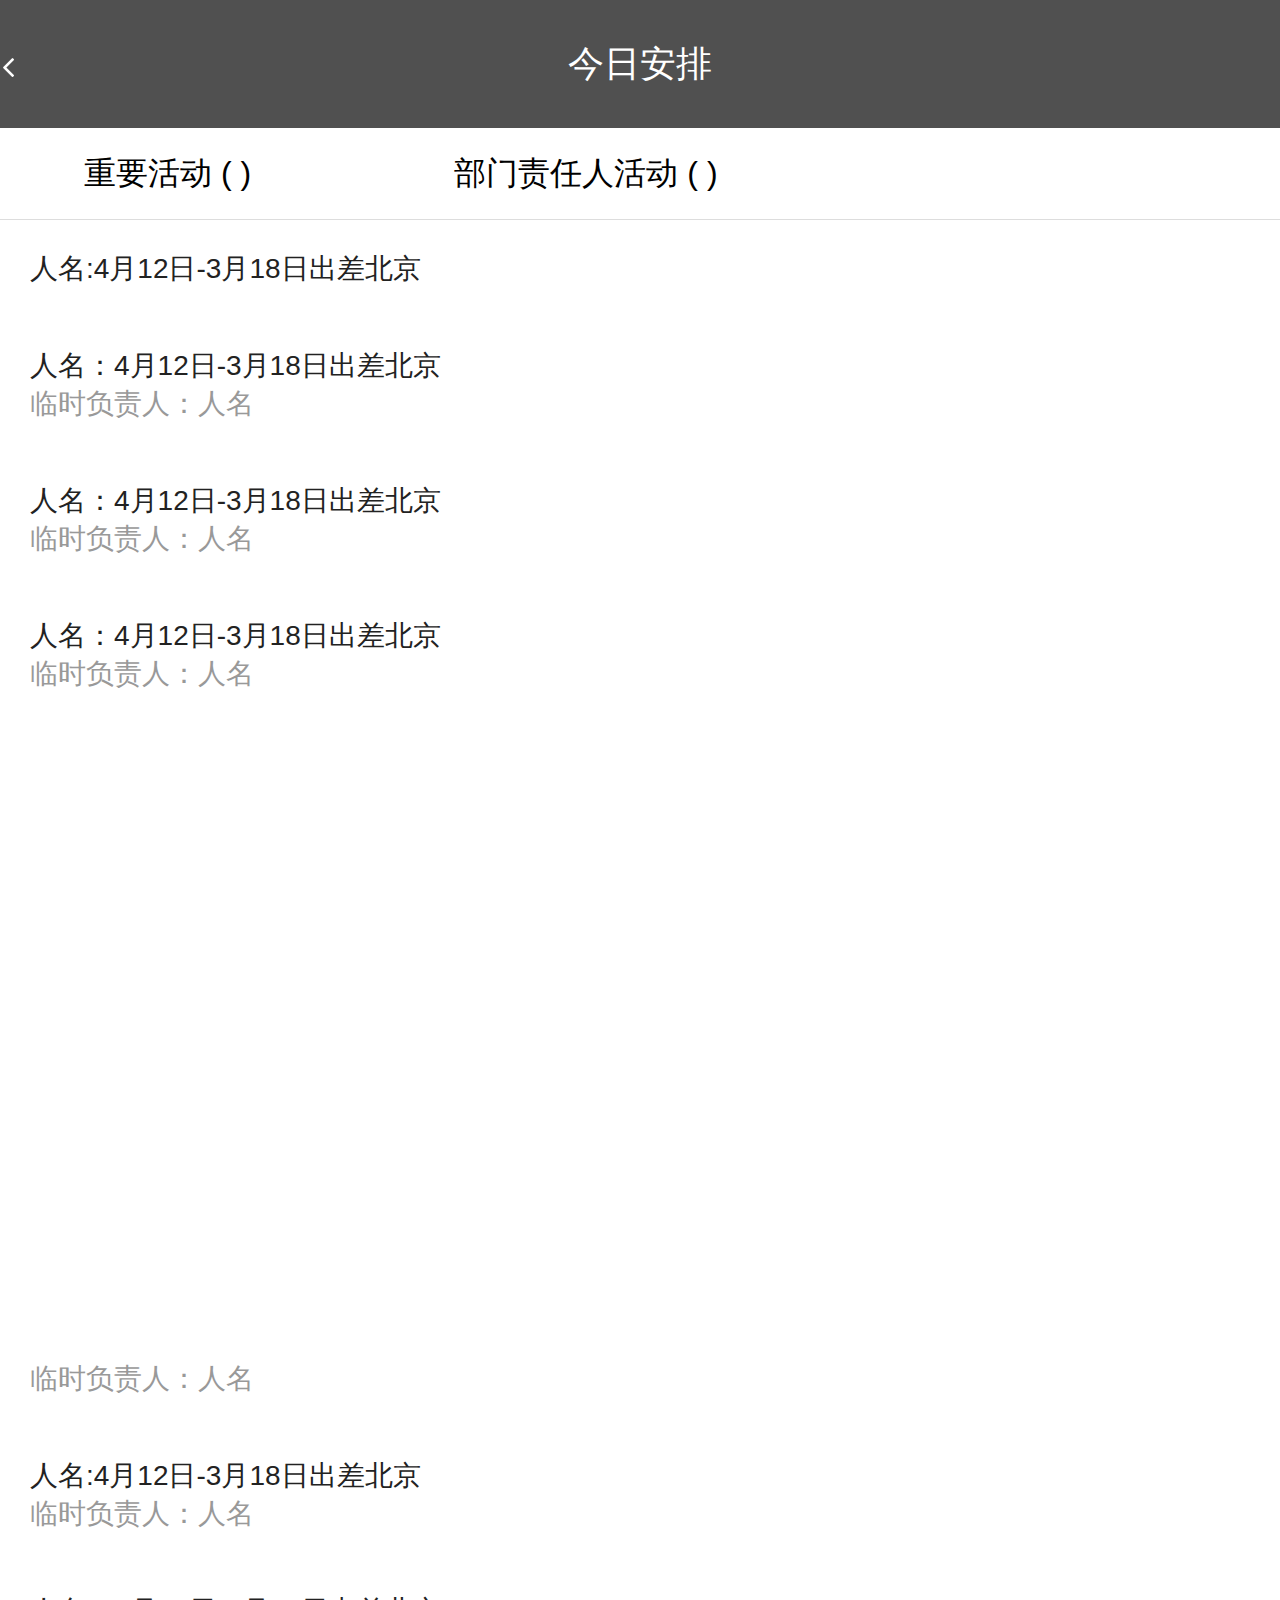
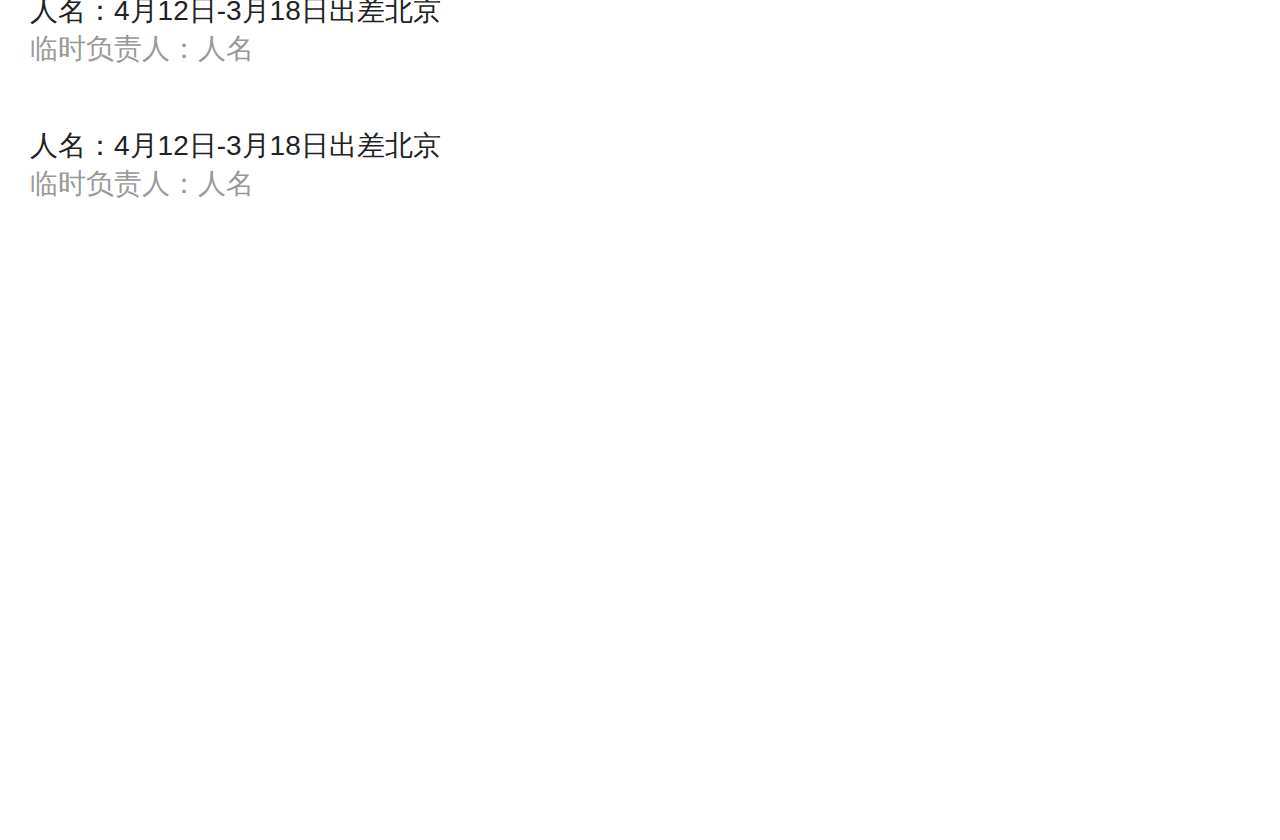
<file: index.html>
<!DOCTYPE html>
<html lang="en">
<head>
    <meta charset="UTF-8">
    <title>今日安排</title>
    <meta name="viewport"
          content="width=device-width, user-scalable=no, initial-scale=1.0, maximum-scale=1.0, minimum-scale=1.0">
    <link rel="stylesheet" href="./css/reset.min.css">
    <link rel="stylesheet" href="./css/today.css">
    <script src="./js/font.js"></script>
</head>
<body>
<!--头部-->
<div class="head">
    <a href="#" onclick="history.back()">
        <img src="images/u5831.png" alt="">
    </a>
    <span>今日安排</span>
</div>
<!--头部-->
<!--头部导航-->
<nav>
    <p class="zhong cur" id="ipt">重要活动
    <span>
        ( )
    </span>
    </p>
    <p class="bu cur" id="dpt">
        部门责任人活动
        <span>
            ( )
        </span>
    </p>
    <b class="oa" id="oa"></b><b class="ob" id="ob"></b>
</nav>
<!--头部导航-->
<!--body-->
<main id="one">
<div class="content">
    <p class="first">
       <span>人名:</span><span>4月12日-3月18日</span>出差北京
    </p>

</div>
    <p class="b"></p>
    <div class="content">
        <p class="first">
            人名：4月12日-3月18日出差北京
        </p>
        <p class="last">
            临时负责人：人名
        </p>
    </div>
    <p class="b"></p>
    <div class="content">
        <p class="first">
            人名：4月12日-3月18日出差北京
        </p>
        <p class="last">
            临时负责人：人名
        </p>
    </div>
    <p class="b"></p>
    <div class="content">
        <p class="first">
            人名：4月12日-3月18日出差北京
        </p>
        <p class="last">
            临时负责人：人名
        </p>
    </div>
    <p class="b"></p>
</main>
<div class="two" id="two">
    <div class="content">
        <p class="first">

        </p>
        <p class="last">
            临时负责人：人名
        </p>
    </div>
    <p class="b"></p>
    <div class="content">
        <p class="first">
            <span>人名</span>:<span>4月12日-3月18日</span>出差北京
        </p>
        <p class="last">
            <span>临时负责人</span>：<span>人名</span>
        </p>
    </div>
    <p class="b"></p>
    <div class="content">
        <p class="first">
            人名：4月12日-3月18日出差北京
        </p>
        <p class="last">
            临时负责人：人名
        </p>
    </div>
    <p class="b"></p>
    <div class="content">
        <p class="first">
            人名：4月12日-3月18日出差北京
        </p>
        <p class="last">
            临时负责人：人名
        </p>
    </div>
    <p class="b"></p>
</div>
<!--body-->
<script src="./js/jquery-1.11.3.js"></script>
<script src="./js/today.js"></script>
</body>
</html>
</file>
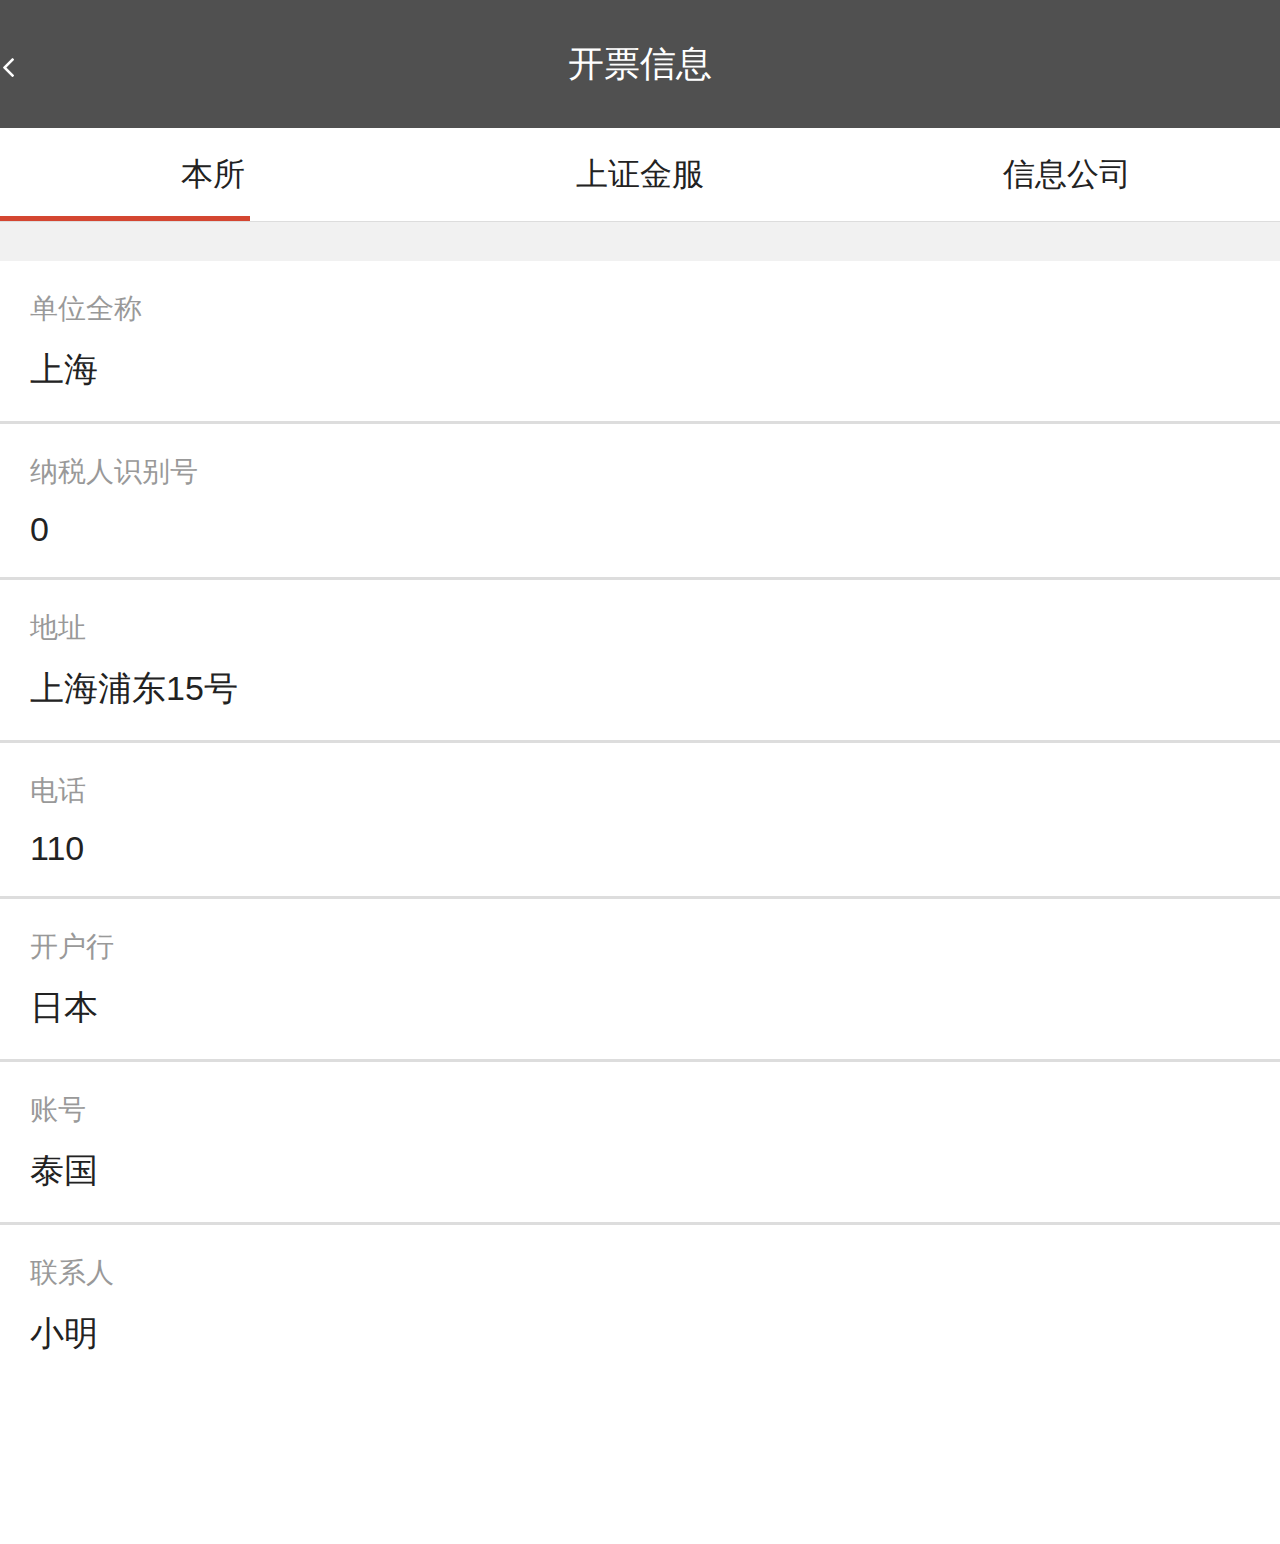
<file: biling.html>
<!DOCTYPE html>
<html lang="en">
<head>
    <meta charset="UTF-8">
    <title>开票信息</title>
    <meta name="viewport"
          content="width=device-width, user-scalable=no, initial-scale=1.0, maximum-scale=1.0, minimum-scale=1.0">
    <link rel="stylesheet" href="./css/reset.min.css">
    <link rel="stylesheet" href="./css/biling.css">
    <script src="./js/font.js"></script>
</head>
<body>
<section>
    <!--头部-->
    <div class="biling">
        <a href="#" onclick="history.back()">
            <img src="images/u5831.png" alt="">
        </a>
        <span>开票信息</span>
    </div>
    <!--头部-->
    <!--导航-->
    <nav>
            <span id="the" class="oS">本所</span>
            <span id="service" class="oS">上证金服</span>
            <span id="company" class="oS">信息公司</span>
        <div>
            <b class="oa" id="oa" ></b><b class="ob" id="ob"></b><b class="oc" id="oc"></b>
        </div>
    </nav>
    <!--导航-->
    <div class="bor">

    </div>
    <!--主体内容-->
    <div>

        <main id="o1">

            <!--<ul>-->
                <!--<li class="name">单位全称</li>-->
                <!--<li class="details">111</li>-->
            <!--</ul>-->
            <!--<ul>-->
                <!--<li class="name">单位全称</li>-->
                <!--<li class="details">111</li>-->
            <!--</ul>-->
            <!--<ul class="oUl">-->
                <!--<li class="name">单位全称</li>-->
                <!--<li class="details c">111</li>-->
                <!--<li class="details c1">222</li>-->
                <!--<li class="details c2">333</li>-->
            <!--</ul>-->

        </main>

       <main id="t2" style="display: none">

           <!--<ul>-->
               <!--<li class="name">单位全称</li>-->
               <!--<li class="details">111</li>-->
           <!--</ul>-->
           <!--<ul>-->
               <!--<li class="name">单位全称</li>-->
               <!--<li class="details">111</li>-->
           <!--</ul>-->
           <!--<ul class="oUl">-->
               <!--<li class="name">单位全称</li>-->
               <!--<li class="details b">111</li>-->
               <!--<li class="details b1">222</li>-->
               <!--<li class="details b2">333</li>-->
           <!--</ul>-->

       </main>



        <main id="t3" style="display: none">

            <!--<ul>-->
                <!--<li class="name">单位全称</li>-->
                <!--<li class="details">111</li>-->
            <!--</ul>-->
            <!--<ul>-->
                <!--<li class="name">单位全称</li>-->
                <!--<li class="details">111</li>-->
            <!--</ul>-->
            <!--<ul class="oUl">-->
                <!--<li class="name">单位全称</li>-->
                <!--<li class="details a">111</li>-->
                <!--<li class="details a1">222</li>-->
                <!--<li class="details a2">333</li>-->
            <!--</ul>-->
        </main>
    </div>
    <!--主体内容-->
</section>
<script src="js/zepto.min.js"></script>
<script src="./js/biling.js"></script>
</body>
</html>
</file>
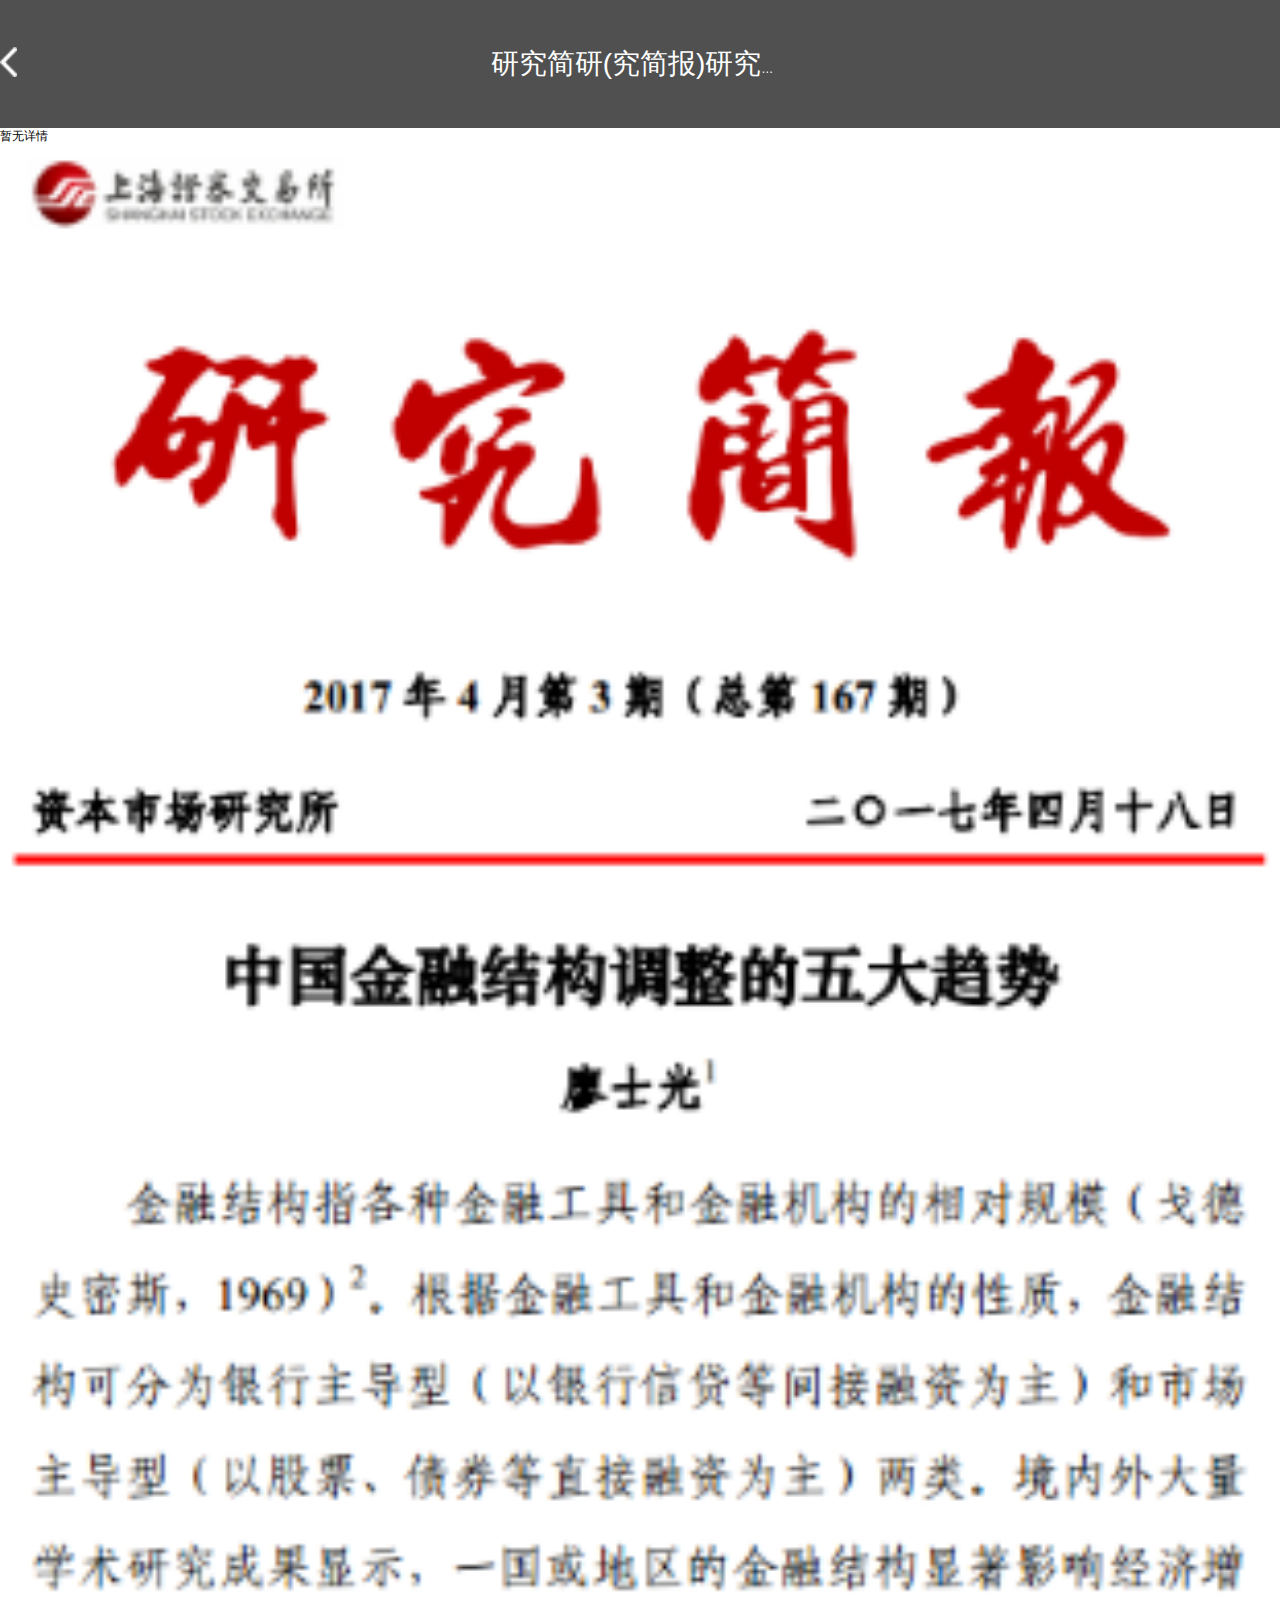
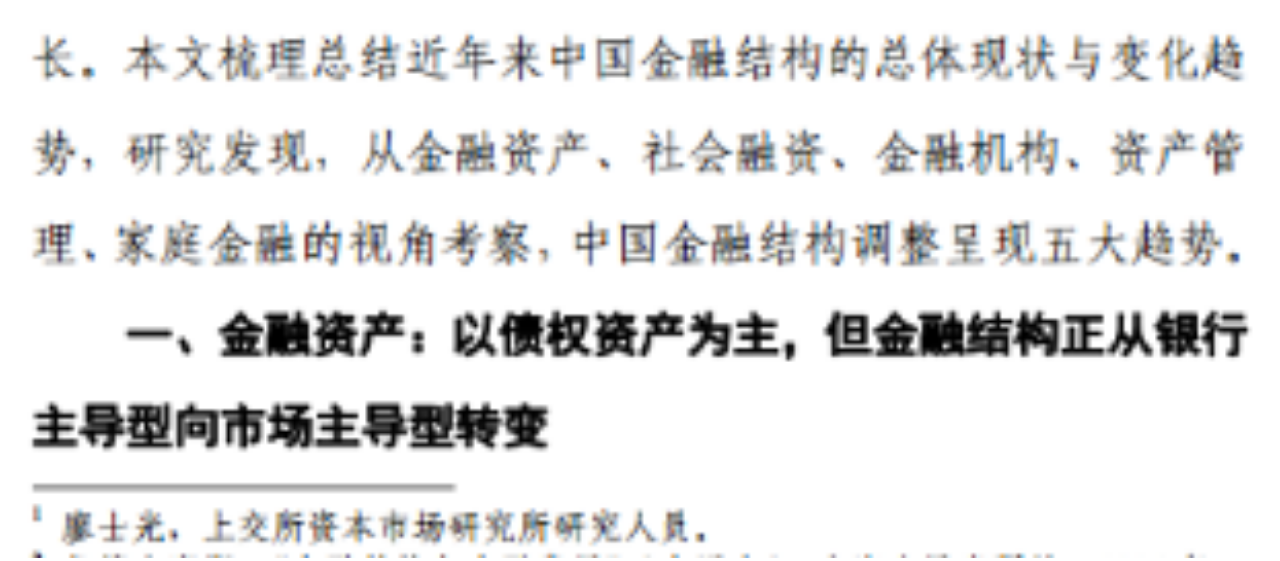
<file: Details.html>
<!DOCTYPE html>
<html lang="en">
<head>
    <meta charset="UTF-8">
    <title>Details</title>
    <meta name="viewport"
          content="width=device-width, user-scalable=no, initial-scale=1.0, maximum-scale=1.0, minimum-scale=1.0">
    <link rel="stylesheet" href="./css/reset.min.css">
    <link rel="stylesheet" href="./css/info.css">
    <script src="./js/font.js"></script>
    <style>
        html,body{
            margin:0;
            padding: 0;
            overflow-x:hidden ;
        }
        i{
            font-style: normal;
        }
        input{
            border: none;
        }
        .biling{
            width: 100%;
            height: 1.28rem;
            background: #505050;
            text-align: center;
            line-height: 1.28rem;

        }
        .biling>a{
            width: .17rem;
            height: .31rem;
            position: absolute;
            left: 0;
            top:0.087rem;
        }
        .biling>.bilingB{
            width: 3rem;
            height: 3rem;
            color: #ffffff;
            margin: 0 auto;
            /*overflow:hidden ;*/
            /*white-space: nowrap;*/
            /*text-overflow: ellipsis;*/
            display: -webkit-box;
            -webkit-line-clamp: 1;
            overflow: hidden;
            -webkit-box-orient: vertical;
        }
        .biling>.bilingB>span{
            font-size: .28rem;
            color: #ffffff;
            text-overflow:clip;
            line-height: 1.28rem;
            text-align: center;
        }
        img{
            width: 100%;
        }
    </style>
</head>
<body>
<!--头部-->
<section>
    <div class="biling">
        <a href="#" onclick="history.back()">
            <img src="images/u5831.png" alt="">
        </a>
            <div class="bilingB">
              <span>
                    研究简研(究简报)研究研究
                  研究简研(究简报)研究研究
              </span>
            </div>
    </div>
    <div>
        暂无详情
        <img src="images/u4338.png" alt="暂无">
    </div>
</section>
<!--头部-->
</body>
</html>
</file>
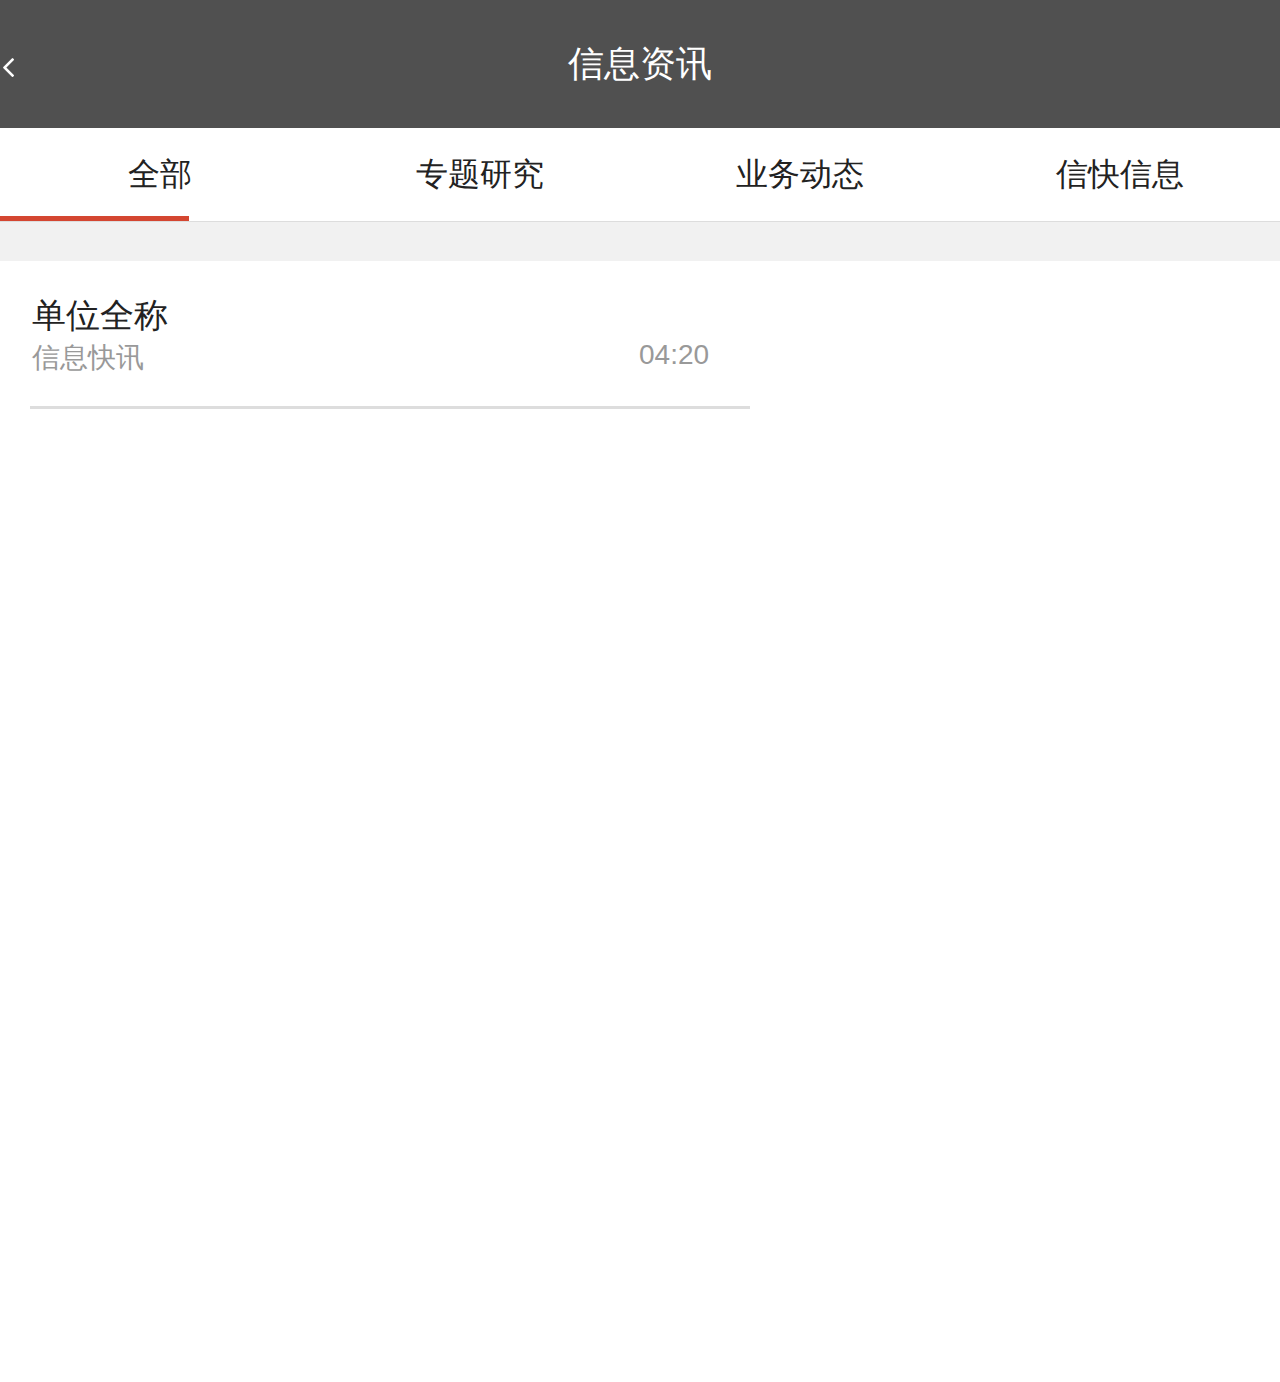
<file: info.html>
<!DOCTYPE html>
<html lang="en">
<head>
    <meta charset="UTF-8">

    <title>信息资讯</title>
    <meta name="viewport"
          content="width=device-width, user-scalable=no, initial-scale=1.0, maximum-scale=1.0, minimum-scale=1.0">
    <link rel="stylesheet" href="./css/reset.min.css">
    <link rel="stylesheet" href="./css/info.css">
    <script src="./js/font.js"></script>
</head>
<body onload="openOther();">
<!--头部-->
<div class="biling">
    <a href="#;location.reload()" onclick="history.back()">
        <img src="images/u5831.png" alt="">
    </a>
   <div class="bilingB">
       <span>信息资讯</span>
   </div>
</div>
<!--头部-->
<!--导航-->
<nav>
    <div>

        <i id="whole" class="cur">全部</i>
        <i id="study">专题研究</i>
        <i id="Business">业务动态</i>
        <i id="message">信快信息</i>
    </div>
    <p class="Navbar">
        <b class="oa" id="oa"></b><b class="ob" id="ob"></b><b class="oc" id="oc"></b><b class="od" id="od"></b>
    </p>
</nav>

<!--导航-->
<div class="bor">

</div>
<!--主体内容-->
<div>
    <main id="m1">

        <div>
            <p>单位全称</p>
            <span>
      信息快讯
    </span>
            <b>04:20</b>
        </div>
        <b></b>
    </main>
    <main id="m2" style="display: none">
        <div>
            <p>单位全称</p>
            <span>
      信息快讯
    </span>
            <b>10:20</b>
        </div>
        <b></b>
    </main>
    <main id="m3" style="display: none">
        <div>
            <p>单位全称</p>
            <span>
      信息快讯
    </span>
            <b>14:20</b>
        </div>
        <b></b>
    </main>
    <main id="m4" style="display: none;">
        <div>
            <p>单位全称</p>
            <span>
      信息快讯
    </span>
            <b>04:20</b>
        </div>
        <b></b>
    </main>
</div>
<!--主体内容-->
<script src="./js/jquery-1.11.3.js"></script>

<!--<script>-->
    <!--var flag=true;-->
    <!--var n=0;-->
    <!--var time=setInterval(function(){-->

            <!--window.location.reload();-->


    <!--},2000);-->
    <!--if(window.location.href!==flag){-->
        <!--clearInterval(time)-->
    <!--}</script>-->



<script src="./js/info.js"></script>
</body>
</html>
</file>
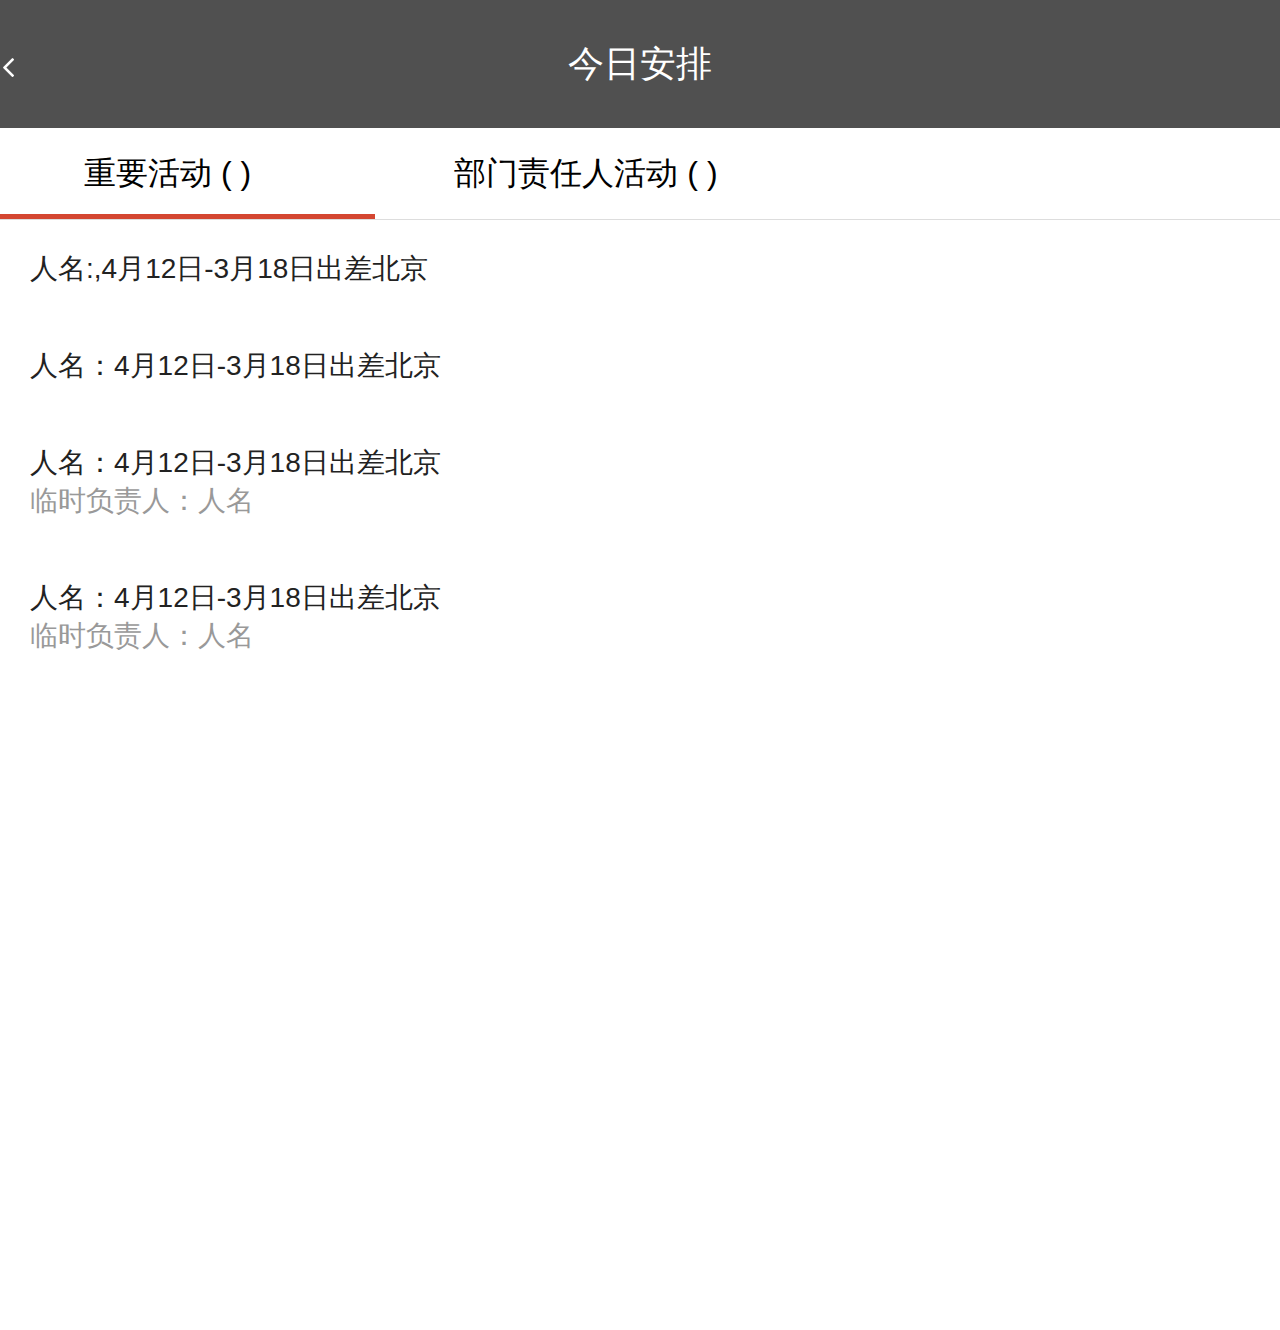
<file: today.html>
<!DOCTYPE html>
<html lang="en">
<head>
    <meta charset="UTF-8">
    <title>今日安排</title>
    <meta name="viewport"
          content="width=device-width, user-scalable=no, initial-scale=1.0, maximum-scale=1.0, minimum-scale=1.0">
    <link rel="stylesheet" href="./css/reset.min.css">
    <link rel="stylesheet" href="./css/today.css">
    <script src="./js/font.js"></script>
</head>
<body>
<!--头部-->
<div class="head">
    <a href="#" onclick="history.back()">
        <img src="images/u5831.png" alt="">
    </a>
    <span>今日安排</span>
</div>
<!--头部-->
<!--头部导航-->
<nav>
    <p class="zhong cur" id="ipt">重要活动
    <span>
        ( )
    </span>
    </p>
    <p class="bu cur" id="dpt">
        部门责任人活动
        <span>
            ( )
        </span>
    </p>
   <div>
       <b class="oa" id="oa"></b><b class="ob" id="ob"></b>
   </div>
</nav>
<!--头部导航-->
<!--body-->
<div>
    <main id="one">
        <div class="content">
            <p class="first">
                <span>人名:</span><span>,4月12日-3月18日</span>出差北京
            </p>

        </div>
        <p class="b"></p>
        <div class="content">
            <p class="first">
                人名：4月12日-3月18日出差北京
            </p>

        </div>
        <p class="b"></p>
        <div class="content">
            <p class="first">
                人名：4月12日-3月18日出差北京
            </p>
            <p class="last">
                临时负责人：人名
            </p>
        </div>
        <p class="b"></p>
        <div class="content">
            <p class="first">
                人名：4月12日-3月18日出差北京
            </p>
            <p class="last">
                临时负责人：人名
            </p>
        </div>
        <p class="b"></p>
    </main>
    <div class="two" id="two" style="display: none">
        <div class="content">
            <p class="first">

            </p>
            <p class="last">
                临时负责人：人名
            </p>
        </div>
        <p class="b"></p>
        <div class="content">
            <p class="first">
                <span>人名</span>:<span>4月12日-3月18日</span>出差北京
            </p>
            <p class="last">
                <span>临时负责人</span>：<span>人名</span>
            </p>
        </div>
        <p class="b"></p>
        <div class="content">
            <p class="first">
                人名：4月12日-3月18日出差北京
            </p>
            <p class="last">
                临时负责人：人名
            </p>
        </div>
        <p class="b"></p>
        <div class="content">
            <p class="first">
                人名：4月12日-3月18日出差北京
            </p>
            <p class="last">
                临时负责人：人名
            </p>
        </div>
        <p class="b"></p>
    </div>
</div>
<!--body-->
<script src="./js/jquery-1.11.3.js"></script>
<script src="./js/today.js"></script>
</body>
</html>
</file>
<file: css/today.css>
html,body{
    margin: 0;
    padding: 0;
}
.head{
    width: 100%;
    height: 1.28rem;
    background: #505050;
    line-height: 1.28rem;
    text-align: center;
}
.head>a{
    width: .17rem;
    height: .31rem;
    position: absolute;
    left: 0;
    top:0.087rem;
}
div>span{
    font-size: .36rem;
    color: #ffffff;
}
/*导航*/
nav{
    position: relative;
    background: #ffffff;
    width: 100%;
    height: .91rem;
    line-height: .91rem;
    border-bottom:.01rem  solid #dddddd;
}
nav>div>b{
    position: absolute;
    bottom:0;
    background: #d44631;
    width: 3.75rem;
    height: .05rem;
}
.oa{
    left: 0;
}
.ob{
    display: none;
    left: 3.75rem;
}
nav>p{
    display: inline-block;
    height: .93rem;
    font-size: .32rem;
}
.zhong{
    margin-left: .84rem;
}
.bu{
    margin-left: 2rem;
}
.cur>span{
    font-size: .32rem;
}
/*main*/
main{
    width: 100%;
    height: 10.80rem;
    background: #ffffff;
    margin-top: .3rem;
}
main>.content{
    width: 6.9rem;
    margin: .3rem .3rem 0rem .3rem ;
    word-wrap:break-word;
    word-break:break-all;
    overflow: hidden;

}
.content>p{
    font-size: .28rem;
}

.content>.first{
    color: #222222;
}
main>.content>.last{
  color: #999999;
}
.b{
    width: 6.91rem;
    height: .02rem;
    background: #dddddd;
    margin: .27rem .31rem .27rem .28rem;
    visibility: hidden;
}
.two{
    width: 100%;
    height: 10.80rem;
    background: #ffffff;
    margin-top: .3rem;
}
.two>.content{
    margin: .3rem 0rem 0rem .3rem ;
}
.two>.content>p{
    font-size: .28rem;
}
.two>.content>.first{

    color: #222222;
}
.two>.content>.last{
    color: #999999;
}
.b{
    width: 6.91rem;
    height: .02rem;
    background: #dddddd;
    margin: .27rem .31rem .27rem .28rem;
}
</file>
<file: css/biling.css>
html,body{
    overflow-x:hidden ;
}
i{
    font-style: normal;
}
input{
    border: none;
}
.biling{
    width: 100%;
    height: 1.28rem;
    background: #505050;
    line-height: 1.28rem;
    text-align: center;
}
.biling>a{
    width: .17rem;
    height: .31rem;
    position: absolute;
    left: 0;
    top:0.087rem;
}
div>span{
    font-size: .36rem;
    color: #ffffff;
}
/*导航*/
nav{
    width: 100%;
    height: .93rem;
    background: #ffffff;
    border-bottom: .01rem solid #dddddd;
    line-height: .93rem;
    text-align: center;
    display: flex;
    position: relative;
}
nav>span{
    flex: 3;
    font-size: .32rem;
    color: #222222;
}
nav{

}
nav>div>b{
    position: absolute;
    bottom:0;
    background: #d44631;
    width: 2.5rem;
    height: .05rem;
}
.oa{
    left: 0;
}
.ob{
    display: none;
    left: 2.5rem;
}
.oc{
    display: none;
    left: 5rem;
}
/*导航*/
.bor{
    width: 100%;
    background: #f1f1f1;
    height: .39rem;
}
/*主体内容*/
main{
    width: 100%;
    height: 10.89rem;
    background: #ffffff;
    white-space: nowrap;
}
main::-webkit-scrollbar {
    /*css3 ::-webkit-scrollbar  处理滚动条整体部分*/
    display: none;
}
main>ul{
    border-bottom: .03rem solid #dddddd;
}
main>ul>.name{
    margin: .29rem 0 .19rem .3rem;
    font-size: .28rem;
    color: #999999;
}
main>ul>.details{
    font-size: .34rem;
    color: #222222;
    margin: 0 0 .28rem .3rem;

}
.c1{
   display: none;
}
.c2{
    display: none;
}
.b1{
    display: none;
}
.b2{
    display: none;
}
.a1{
    display: none;
}
.a2{
    display: none;
}
/*main>b{*/
    /*width: 7.2rem;*/
    /*height: .03rem;*/
    /*background: #dddddd;*/
    /*margin-left: .3rem ;*/
    /*display: block;*/
/*}*/
/*主体内容*/
</file>
<file: css/info.css>
html,body{
    margin:0;
    padding: 0;
    overflow-x:hidden ;
}
i{
    font-style: normal;
}
input{
    border: none;
}
.biling{
    width: 100%;
    height: 1.28rem;
    background: #505050;
    line-height: 1.28rem;
    text-align: center;
}
.biling>a{
    width: .17rem;
    height: .31rem;
    position: absolute;
    left: 0;
    top:0.087rem;
}
.biling>.bilingB>span{
    font-size: .36rem;
    color: #ffffff;
}
/*导航*/
nav{
    width: 100%;
    height: .93rem;
    background: #ffffff;
    border-bottom: .01rem solid #dddddd;
    /*display: flex;*/
    position: relative;
}
nav {
    overflow: hidden;
    overflow-x: scroll;
    /*x y都隐藏  x出现滚动条*/
}

nav::-webkit-scrollbar {
    /*css3 ::-webkit-scrollbar  处理滚动条整体部分*/
    display: none;
}

nav>div {
    font-size: 0;
    /*目的:为了解决display:inline-block;多出几像素的空白*/
    height: .93rem;
    line-height: .93rem;
    white-space: nowrap;
    /*强制不折行*/
}
nav>div{
    line-height: .93rem;
    height: .93rem;
}
nav>div>i{
    /*width: 25%;*/
    /*font-size: .32rem;*/
    /*color: #222222;*/
    display: inline-block;
    width: 25%;
    text-align: center;
    font-size: .32rem;
    /*i标签本身的字体大小*/
    color: #222222;
    height: .93rem;
    line-height: .93rem;
    border-bottom: .05rem solid #fff;
}

nav>.Navbar>b{
    position: absolute;
    bottom:0;
    background: #d44631;
    width: 1.89rem;
    height: .05rem;
}
.oa{
    left: 0;
}
.ob{
    display: none;
    left: 1.89rem;
}
.oc{
    display: none;
    left: 3.78rem;
}
.od{
    display: none;
    right: 0;
}
/*导航*/
.bor{
    width: 100%;
    background: #f1f1f1;
    height: .39rem;
}
/*主体*/
main{
    width: 100%;
    height: 10.89rem;
    background: #ffffff;
    white-space: nowrap;
}
main::-webkit-scrollbar {
    /*css3 ::-webkit-scrollbar  处理滚动条整体部分*/
    display: none;
}
main>div{
    position: relative;
    width: 100%;
    margin: .32rem 0 .29rem .32rem;
}
main>div>p{
    color: #222222;
    font-size: .34rem;
}
main>div>span{
    font-size: .28rem;
    color: #999999;
}
main>div>b{
    font-weight: normal;
    position: absolute;
    left: 6.07rem;
    font-size: .28rem;
    color: #999999;

}
main>b{
    width: 7.2rem;
    height: .03rem;
    background: #dddddd;
    margin-left: .3rem ;
    display: block;
}
</file>
